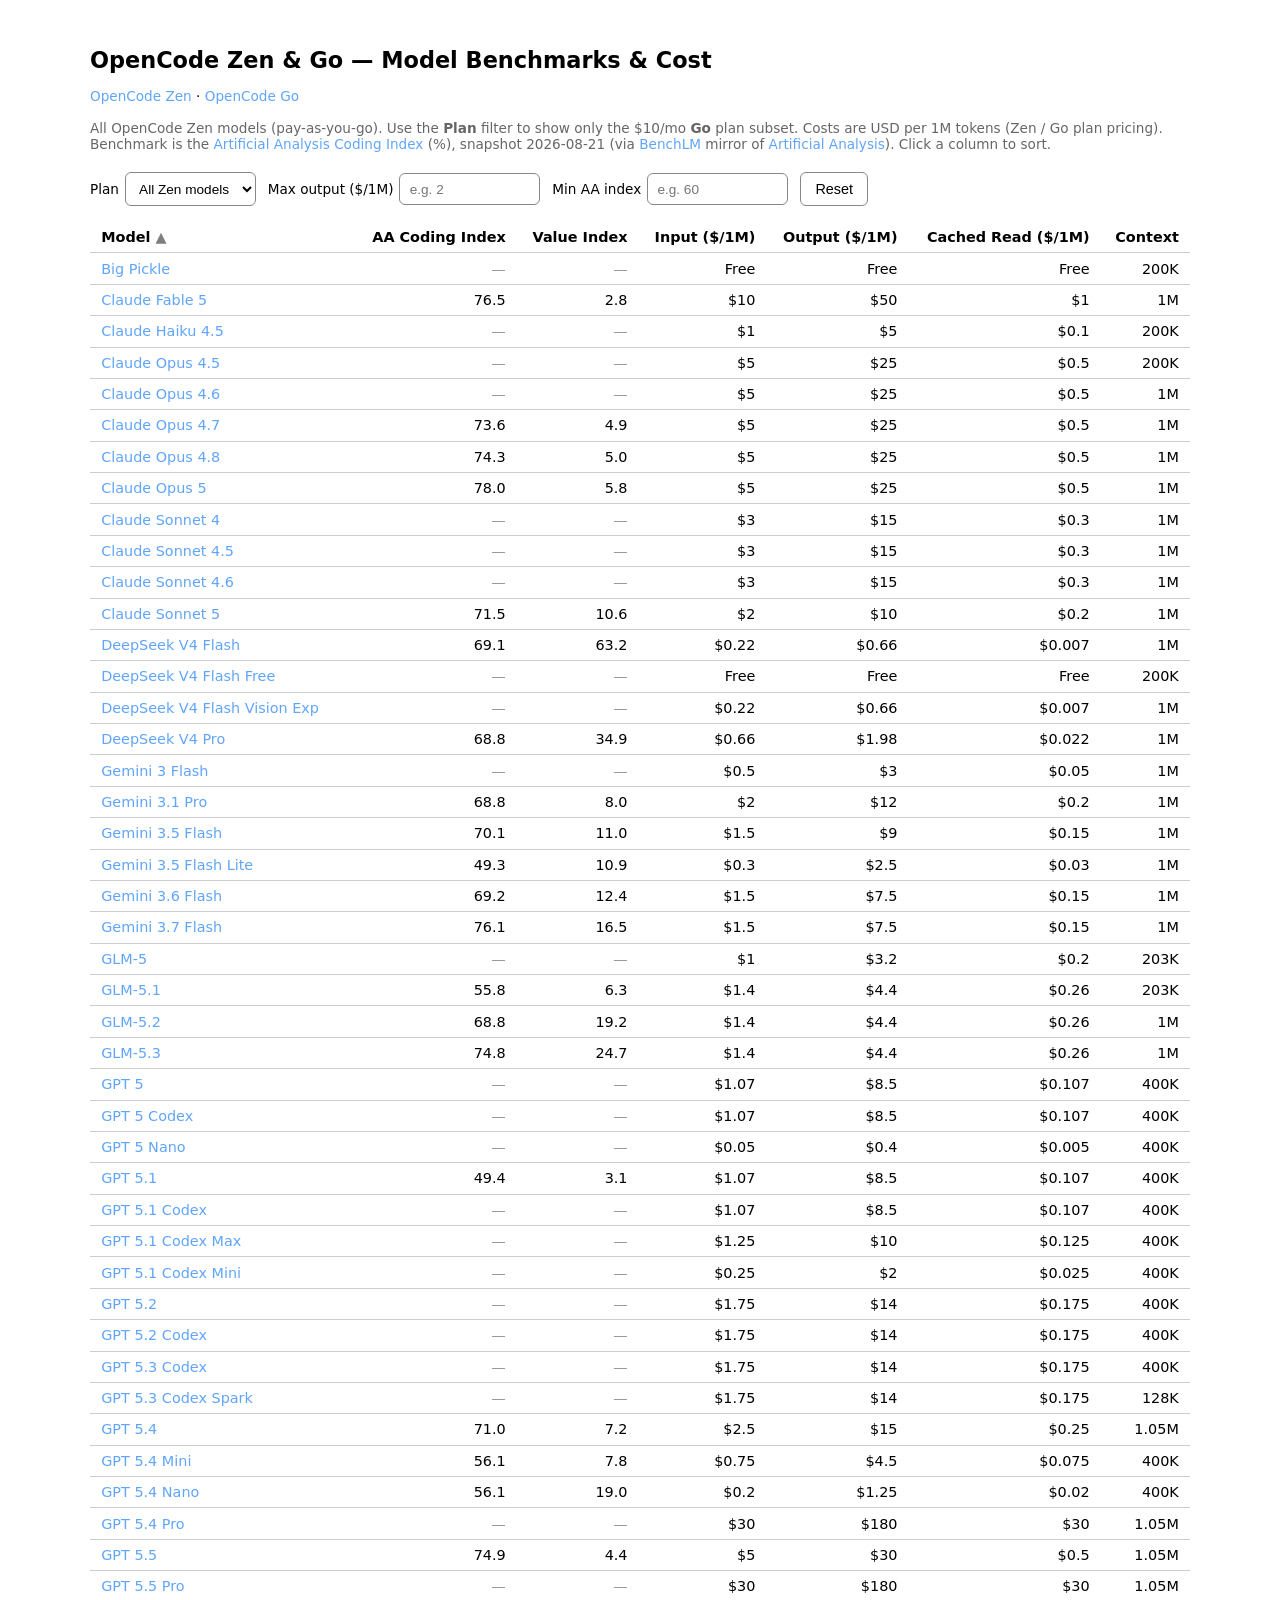
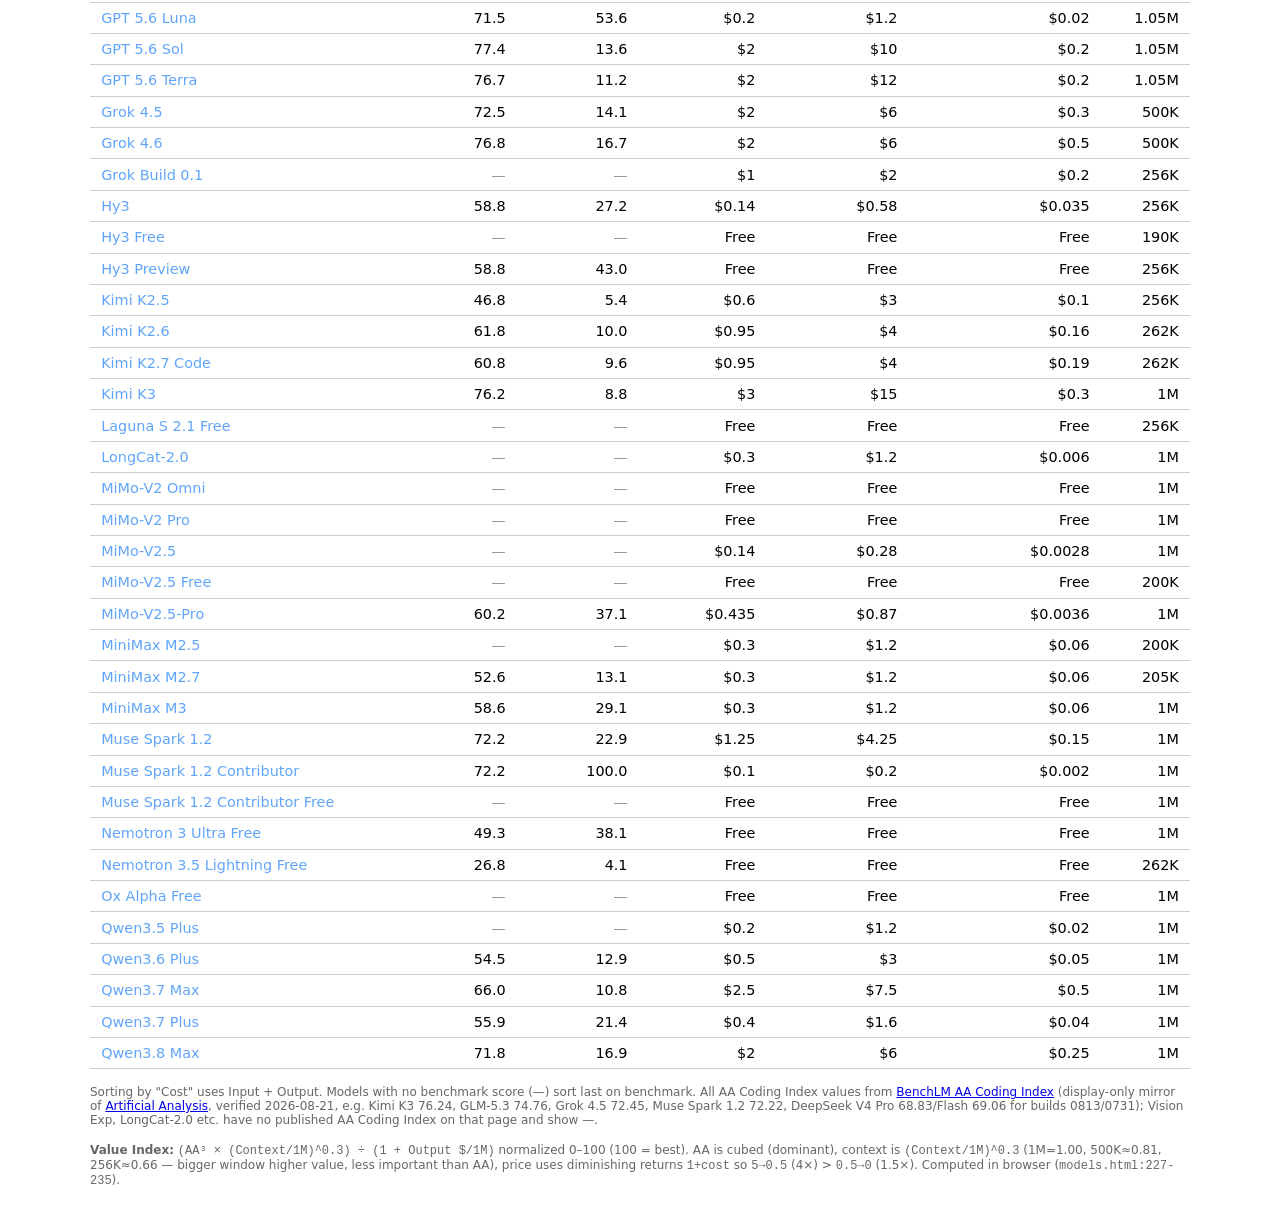
<file: index.html>
<!DOCTYPE html>
<html lang="en">
<head>
<meta charset="UTF-8">
<meta name="viewport" content="width=device-width, initial-scale=1.0">
<title>OpenCode Go — Model Benchmarks & Cost</title>
<style>
  :root {
    color-scheme: light dark;
  }
  body {
    font-family: system-ui, -apple-system, "Segoe UI", Roboto, sans-serif;
    margin: 0;
    padding: 2rem;
    max-width: 1100px;
    margin-inline: auto;
  }
  h1 { font-size: 1.4rem; }
  .subtitle { color: #666; font-size: 0.85rem; margin-bottom: 1.25rem; }
  .toplinks { font-size: 0.85rem; margin: 0 0 1rem 0; }
  .toplinks a { color: #60a5fa; text-decoration: none; }
  .toplinks a:hover { text-decoration: underline; }
  .toplinks a:visited { color: #93c5fd; }
  .subtitle a { color: #60a5fa; text-decoration: none; }
  .subtitle a:hover { text-decoration: underline; }
  .subtitle a:visited { color: #93c5fd; }
  .toolbar { display: flex; gap: 0.75rem; margin-bottom: 1rem; flex-wrap: wrap; align-items: center; }
  button {
    padding: 0.5rem 0.9rem;
    border: 1px solid #888;
    border-radius: 6px;
    background: transparent;
    cursor: pointer;
    font-size: 0.9rem;
  }
  button.active { background: #2563eb; color: #fff; border-color: #2563eb; }
  .toolbar label { font-size: 0.85rem; display: flex; align-items: center; gap: 0.35rem; }
  .toolbar input,
  .toolbar select {
    padding: 0.45rem 0.6rem;
    border: 1px solid #888;
    border-radius: 6px;
    background: transparent;
    font-size: 0.85rem;
    color: inherit;
  }
  .toolbar input { width: 7.5rem; }
  .toolbar select { width: auto; }
  table { border-collapse: collapse; width: 100%; font-size: 0.9rem; }
  th, td { padding: 0.45rem 0.7rem; text-align: right; border-bottom: 1px solid #ccc; }
  th { cursor: pointer; user-select: none; white-space: nowrap; }
  th:first-child, td:first-child { text-align: left; }
  tbody tr:hover { background: rgba(128,128,128,0.12); }
  .num { font-variant-numeric: tabular-nums; }
  .na { color: #999; }
  .arrow { opacity: 0.5; }
  .footer { color: #666; font-size: 0.75rem; margin-top: 1rem; }
  td a { color: #60a5fa; text-decoration: none; }
  td a:hover { text-decoration: underline; }
  td a:visited { color: #93c5fd; }
</style>
</head>
<body>
  <h1>OpenCode Zen &amp; Go — Model Benchmarks &amp; Cost</h1>
  <p class="toplinks"><a href="https://opencode.ai/zen" target="_blank" rel="noopener noreferrer">OpenCode Zen</a> · <a href="https://opencode.ai/docs/go" target="_blank" rel="noopener noreferrer">OpenCode Go</a></p>
  <p class="subtitle">All OpenCode Zen models (pay-as-you-go). Use the <strong>Plan</strong> filter to show only the $10/mo <strong>Go</strong> plan subset. Costs are USD per 1M tokens (Zen / Go plan pricing). Benchmark is the <a href="https://benchlm.ai/benchmarks/aacodingindex" target="_blank" rel="noopener noreferrer">Artificial Analysis Coding Index</a> (%), snapshot 2026-08-21 (via <a href="https://benchlm.ai/benchmarks/aacodingindex" target="_blank" rel="noopener noreferrer">BenchLM</a> mirror of <a href="https://artificialanalysis.ai/leaderboards/models" target="_blank" rel="noopener noreferrer">Artificial Analysis</a>). Click a column to sort.</p>

  <div class="toolbar">
    <label>Plan <select id="planFilter"><option value="all">All Zen models</option><option value="go">Go plan only</option></select></label>
    <label>Max output ($/1M) <input id="filterMaxOutput" type="number" min="0" step="0.01" placeholder="e.g. 2"></label>
    <label>Min AA index <input id="filterMinAA" type="number" min="0" max="100" step="0.1" placeholder="e.g. 60"></label>
    <button id="reset">Reset</button>
  </div>

  <table>
    <thead>
      <tr>
        <th data-key="name">Model</th>
        <th data-key="codingIndex">AA Coding Index</th>
        <th data-key="valueIndex" title="AA³ × Context^0.3 ÷ (1+Output cost), normalized 0–100 — AA dominant, context secondary">Value Index</th>
        <th data-key="inputCost">Input ($/1M)</th>
        <th data-key="outputCost">Output ($/1M)</th>
        <th data-key="cachedReadCost">Cached Read ($/1M)</th>
        <th data-key="context">Context</th>
      </tr>
    </thead>
    <tbody id="tbody"></tbody>
  </table>

  <p class="footer">Sorting by "Cost" uses Input + Output. Models with no benchmark score (—) sort last on benchmark. All AA Coding Index values from <a href="https://benchlm.ai/benchmarks/aacodingindex" target="_blank" rel="noopener noreferrer">BenchLM AA Coding Index</a> (display-only mirror of <a href="https://artificialanalysis.ai/leaderboards/models" target="_blank" rel="noopener noreferrer">Artificial Analysis</a>, verified 2026-08-21, e.g. Kimi K3 76.24, GLM-5.3 74.76, Grok 4.5 72.45, Muse Spark 1.2 72.22, DeepSeek V4 Pro 68.83/Flash 69.06 for builds 0813/0731); Vision Exp, LongCat-2.0 etc. have no published AA Coding Index on that page and show —.</p>
  <p class="footer"><strong>Value Index:</strong> <code>(AA³ × (Context/1M)^0.3) ÷ (1 + Output $/1M)</code> normalized 0–100 (100 = best). AA is cubed (dominant), context is <code>(Context/1M)^0.3</code> (1M=1.00, 500K≈0.81, 256K≈0.66 — bigger window higher value, less important than AA), price uses diminishing returns <code>1+cost</code> so <code>5→0.5</code> (4×) &gt; <code>0.5→0</code> (1.5×). Computed in browser (<code>models.html:227-235</code>).</p>

<script>
const DATA_URL = 'models.json';

let models = [];
let sortKey = 'name';
let sortDir = 1;

const tbody = document.getElementById('tbody');

function fmtCost(v) {
  if (v === null || v === undefined) return '<span class="na">—</span>';
  if (v === 0) return 'Free';
  return '$' + v.toLocaleString(undefined, { maximumFractionDigits: 4 });
}

function fmtBench(v) {
  return v === null || v === undefined ? '<span class="na">—</span>' : v.toFixed(1);
}

function fmtValue(v) {
  return v === null || v === undefined ? '<span class="na">—</span>' : v.toFixed(1);
}

function getFilters() {
  const planEl = document.getElementById('planFilter');
  const maxOutEl = document.getElementById('filterMaxOutput');
  const minAAEl = document.getElementById('filterMinAA');
  const maxOut = maxOutEl && maxOutEl.value !== '' ? parseFloat(maxOutEl.value) : null;
  const minAA = minAAEl && minAAEl.value !== '' ? parseFloat(minAAEl.value) : null;
  return {
    plan: planEl ? planEl.value : 'all',
    maxOut: Number.isFinite(maxOut) ? maxOut : null,
    minAA: Number.isFinite(minAA) ? minAA : null
  };
}

function render() {
  const { plan, maxOut, minAA } = getFilters();
  const filtered = models.filter(m => {
    if (plan === 'go' && m.plan !== 'go') return false;
    if (maxOut !== null) {
      if (m.outputCost === null || m.outputCost === undefined) return false;
      if (m.outputCost > maxOut) return false;
    }
    if (minAA !== null) {
      if (m.codingIndex === null || m.codingIndex === undefined) return false;
      if (m.codingIndex < minAA) return false;
    }
    return true;
  });
  const sorted = [...filtered].sort((a, b) => {
    let va = a[sortKey];
    let vb = b[sortKey];
    if (sortKey === 'name') {
      return va.localeCompare(vb) * sortDir;
    }
    if (sortKey === 'context') {
      return (contextSize(va) - contextSize(vb)) * sortDir;
    }
    const na = (va === null || va === undefined);
    const nb = (vb === null || vb === undefined);
    if (na && nb) return 0;
    if (na) return 1;
    if (nb) return -1;
    return (va - vb) * sortDir;
  });
  if (!sorted.length) {
    tbody.innerHTML = '<tr><td colspan="7" class="na">No models match filters.</td></tr>';
    return;
  }
  tbody.innerHTML = sorted.map(m => {
    const nameHtml = m.hfUrl
      ? `<a href="${escapeHtml(m.hfUrl)}" target="_blank" rel="noopener noreferrer">${escapeHtml(m.name)}</a>`
      : escapeHtml(m.name);
    return `
    <tr>
      <td>${nameHtml}</td>
      <td class="num">${fmtBench(m.codingIndex)}</td>
      <td class="num">${fmtValue(m.valueIndex)}</td>
      <td class="num">${fmtCost(m.inputCost)}</td>
      <td class="num">${fmtCost(m.outputCost)}</td>
      <td class="num">${fmtCost(m.cachedReadCost)}</td>
      <td>${escapeHtml(m.context)}</td>
    </tr>`;
  }).join('');
}

function contextSize(ctx) {
  const s = String(ctx).trim();
  const num = parseFloat(s);
  if (s.endsWith('K')) return num * 1000;
  if (s.endsWith('M')) return num * 1000000;
  return num;
}

function escapeHtml(str) {
  return String(str).replace(/[&<>"']/g, c => ({
    '&': '&amp;', '<': '&lt;', '>': '&gt;', '"': '&quot;', "'": '&#39;'
  }[c]));
}

function setSort(key, dir) {
  if (sortKey === key) {
    sortDir = dir === undefined ? -sortDir : dir;
  } else {
    sortKey = key;
    sortDir = dir === undefined ? 1 : dir;
  }
  render();
  updateArrows();
}

function updateArrows() {
  document.querySelectorAll('th[data-key]').forEach(th => {
    const key = th.getAttribute('data-key');
    let arrow = '';
    if (key === sortKey) arrow = sortDir > 0 ? ' ▲' : ' ▼';
    th.querySelector('.arrow').textContent = arrow;
  });
}

document.getElementById('planFilter').addEventListener('change', render);
document.getElementById('filterMaxOutput').addEventListener('input', render);
document.getElementById('filterMinAA').addEventListener('input', render);
document.getElementById('reset').addEventListener('click', () => {
  document.getElementById('planFilter').value = 'all';
  document.getElementById('filterMaxOutput').value = '';
  document.getElementById('filterMinAA').value = '';
  setSort('name', 1);
});

document.querySelectorAll('th[data-key]').forEach(th => {
  const key = th.getAttribute('data-key');
  const span = document.createElement('span');
  span.className = 'arrow';
  th.appendChild(span);
  th.addEventListener('click', () => setSort(key));
});

async function load() {
  const res = await fetch(DATA_URL);
  if (!res.ok) throw new Error('Failed to load ' + DATA_URL);
  const data = await res.json();
  const withRaw = data.models.map(m => {
    const ctx = contextSize(m.context);
    const ctxWeight = ctx ? Math.pow(ctx / 1000000, 0.3) : 1;
    return {
      ...m,
      totalCost: m.inputCost + m.outputCost,
      _raw: (m.codingIndex === null || m.codingIndex === undefined || m.outputCost === null || m.outputCost === undefined) ? null : Math.pow(m.codingIndex, 3) * ctxWeight / (1 + m.outputCost)
    };
  });
  const maxRaw = Math.max(...withRaw.map(m => m._raw).filter(v => v !== null && v !== undefined), 0);
  models = withRaw.map(m => ({
    ...m,
    valueIndex: m._raw === null || !maxRaw ? null : (m._raw / maxRaw * 100)
  }));
  updateArrows();
  render();
}

load().catch(err => {
  tbody.innerHTML = '<tr><td colspan="7">Error loading models.json: ' +
    escapeHtml(err.message) +
    ' — serve this folder over HTTP (e.g. `python -m http.server`) so fetch can read the file.</td></tr>';
});
</script>
</body>
</html>
</file>
